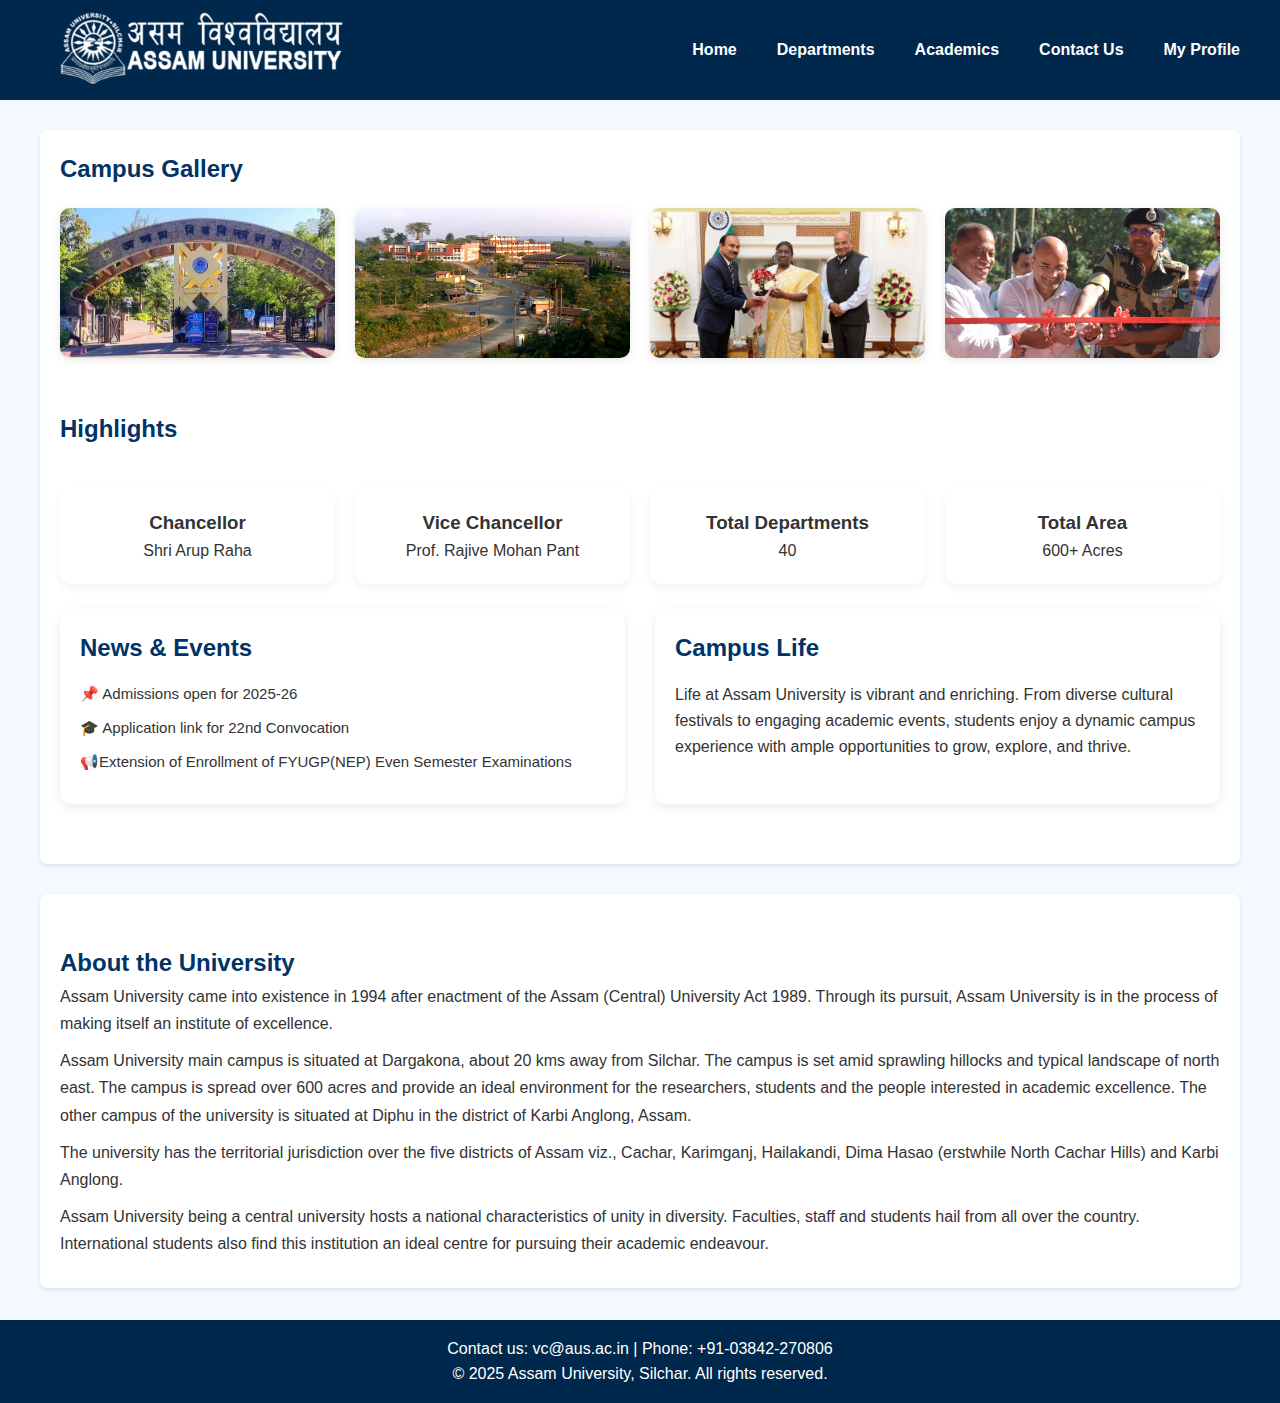
<file: index.html>
<!DOCTYPE html>
<html lang="en">
<head>
  <meta charset="UTF-8" />
  <meta name="viewport" content="width=device-width, initial-scale=1.0" />
  <title>Assam University | Home</title>
  <link rel="stylesheet" href="css/index.css" />
  <link rel="shortcut icon" href="img/fevicon.png" type="image/x-icon">
</head>
<body>
  <header>
    <div class="logo"><a href="index.html"><img src="img/AUS-LOGO.png" alt="AU Logo"></a></div>

    <nav>
      <ul>
        <li><a href="index.html">Home</a></li>
        <li>
          <a href="departments.html">Departments</a>
          <ul class="dropdown-menu">
            <li><a href="departments.html#cs">Computer Science</a></li>
            <li><a href="departments.html#me">Agriculture Engineering</a></li>
            <li><a href="departments.html#ee">Computer Science Engineering </a></li>
            <li><a href="departments.html#me">Electronics And Comunication Engineering</a></li>
          </ul>
        </li>
        <li>
          <a href="academics.html">Academics</a>
          <ul class="dropdown-menu">
            <li><a href="academics.html#ug">Undergraduate Programmes</a></li>
            <li><a href="academics.html#pg">Postgraduate Programmes</a></li>
            <li><a href="academics.html#res">Research</a></li>
          </ul>
        </li>
        <li>
          <a href="contact.html">Contact Us</a>
          <ul class="contact">
            <li><a href="contact.html#loc">Location</a></li>
            <li><a href="contact.html#sup">Support</a></li>
          </ul>
        </li>
        <li>
          <a href="profile.html">My Profile</a>
        </li>
      </ul>
    </nav>
  </header>

  
  <body class="homepage">
    <main class="container">
  
  
      <!-- Gallery Section -->
      <section class="gallery">
        <h2>Campus Gallery</h2>
        <div class="gallery-grid">
          <img src="img/campus1.png" alt="Campus 1">
          <img src="img/campus2.png" alt="Campus 2">
          <img src="img/event2.png" alt="Event1">
          <img src="img/event.png" alt="event2">
        </div><br><br>
        <h2>Highlights</h2>
      </section>
  
      <!-- Leadership & Stats -->
      <section class="highlights">
        <div class="highlight-card">
          <h3>Chancellor</h3>
          <p>Shri Arup Raha</p>
        </div>
  
        <div class="highlight-card">
          <h3>Vice Chancellor</h3>
          <p>Prof. Rajive Mohan Pant</p>
        </div>
  
        <div class="highlight-card">
          <h3>Total Departments</h3>
          <p>40</p>
        </div>
  
        <div class="highlight-card">
          <h3>Total Area</h3>
          <p>600+ Acres</p>
        </div>
      
      </section>
      <br>

        <!-- Top Section -->
      <section class="top-section">
        <div class="news-events">
          <h2>News & Events</h2>
          <ul>
            <li>📌 Admissions open for 2025-26</li>
            <li>🎓 Application link for 22nd Convocation</li>
            <li>📢Extension of Enrollment of FYUGP(NEP) Even Semester Examinations</li>
          </ul>
        </div>
  
        <div class="about-university">
          <h2>Campus Life</h2>
          <p>Life at Assam University is vibrant and enriching. From diverse cultural festivals to engaging academic events, students enjoy a dynamic campus experience with ample opportunities to grow, explore, and thrive.</p>

        </div>
      </section>

      
  
    </main>
  </body>
  

  <div class="container" id="about">
    <h2>About the University</h2>
    <p>
      Assam University came into existence in 1994 after enactment of the Assam (Central) University Act 1989. Through its pursuit, Assam University is in the process of making itself an institute of excellence.
    </p>
    <p>
      Assam University main campus is situated at Dargakona, about 20 kms away from Silchar. The campus is set amid sprawling hillocks and typical landscape of north east. The campus is spread over 600 acres and provide an ideal environment for the researchers, students and the people interested in academic excellence. The other campus of the university is situated at Diphu in the district of Karbi Anglong, Assam.
    </p>
    <p>
      The university has the territorial jurisdiction over the five districts of Assam viz., Cachar, Karimganj, Hailakandi, Dima Hasao (erstwhile North Cachar Hills) and Karbi Anglong.
    </p>
    <p>
      Assam University being a central university hosts a national characteristics of unity in diversity. Faculties, staff and students hail from all over the country. International students also find this institution an ideal centre for pursuing their academic endeavour.
    </p>
  </div>

  <footer>
    <p>Contact us: vc@aus.ac.in | Phone: +91-03842-270806</p>
    <p>&copy; 2025 Assam University, Silchar. All rights reserved.</p>
  </footer>
</body>
<script src="js/index.js"></script>
</html>
</file>
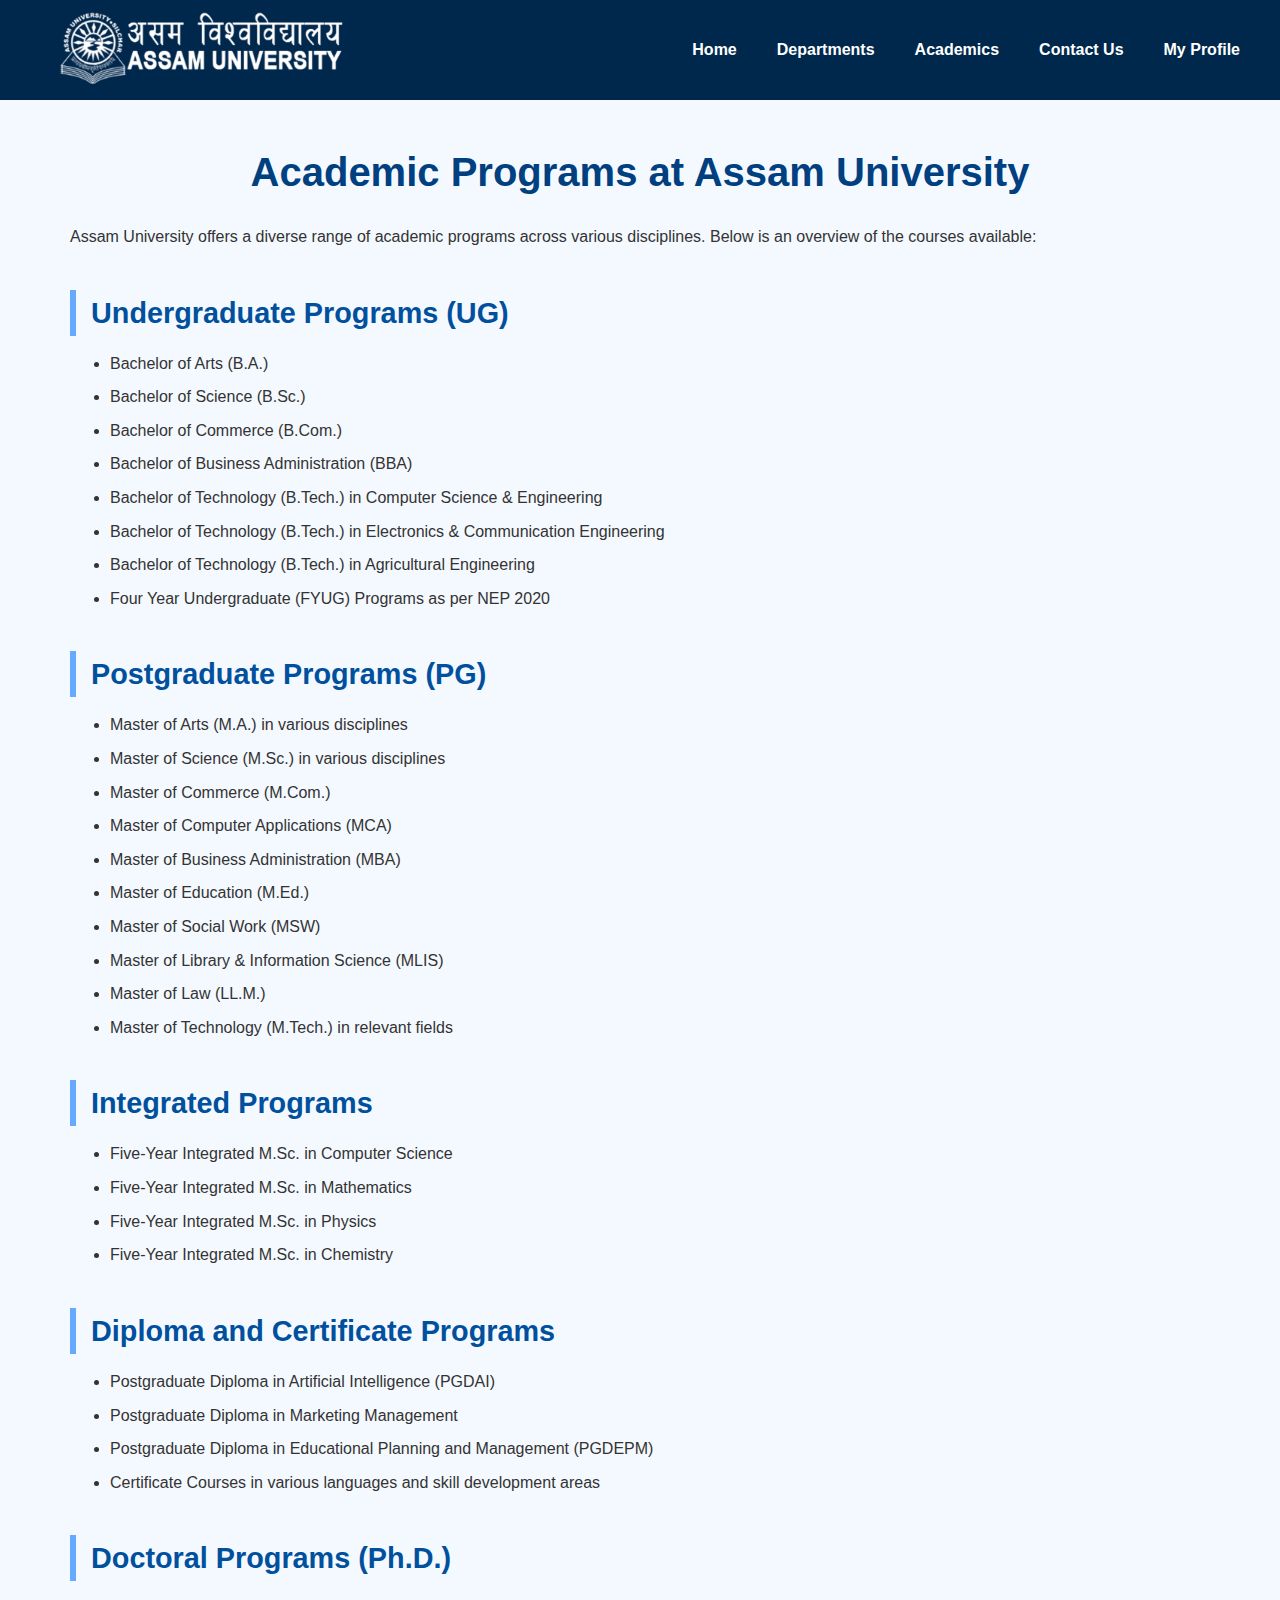
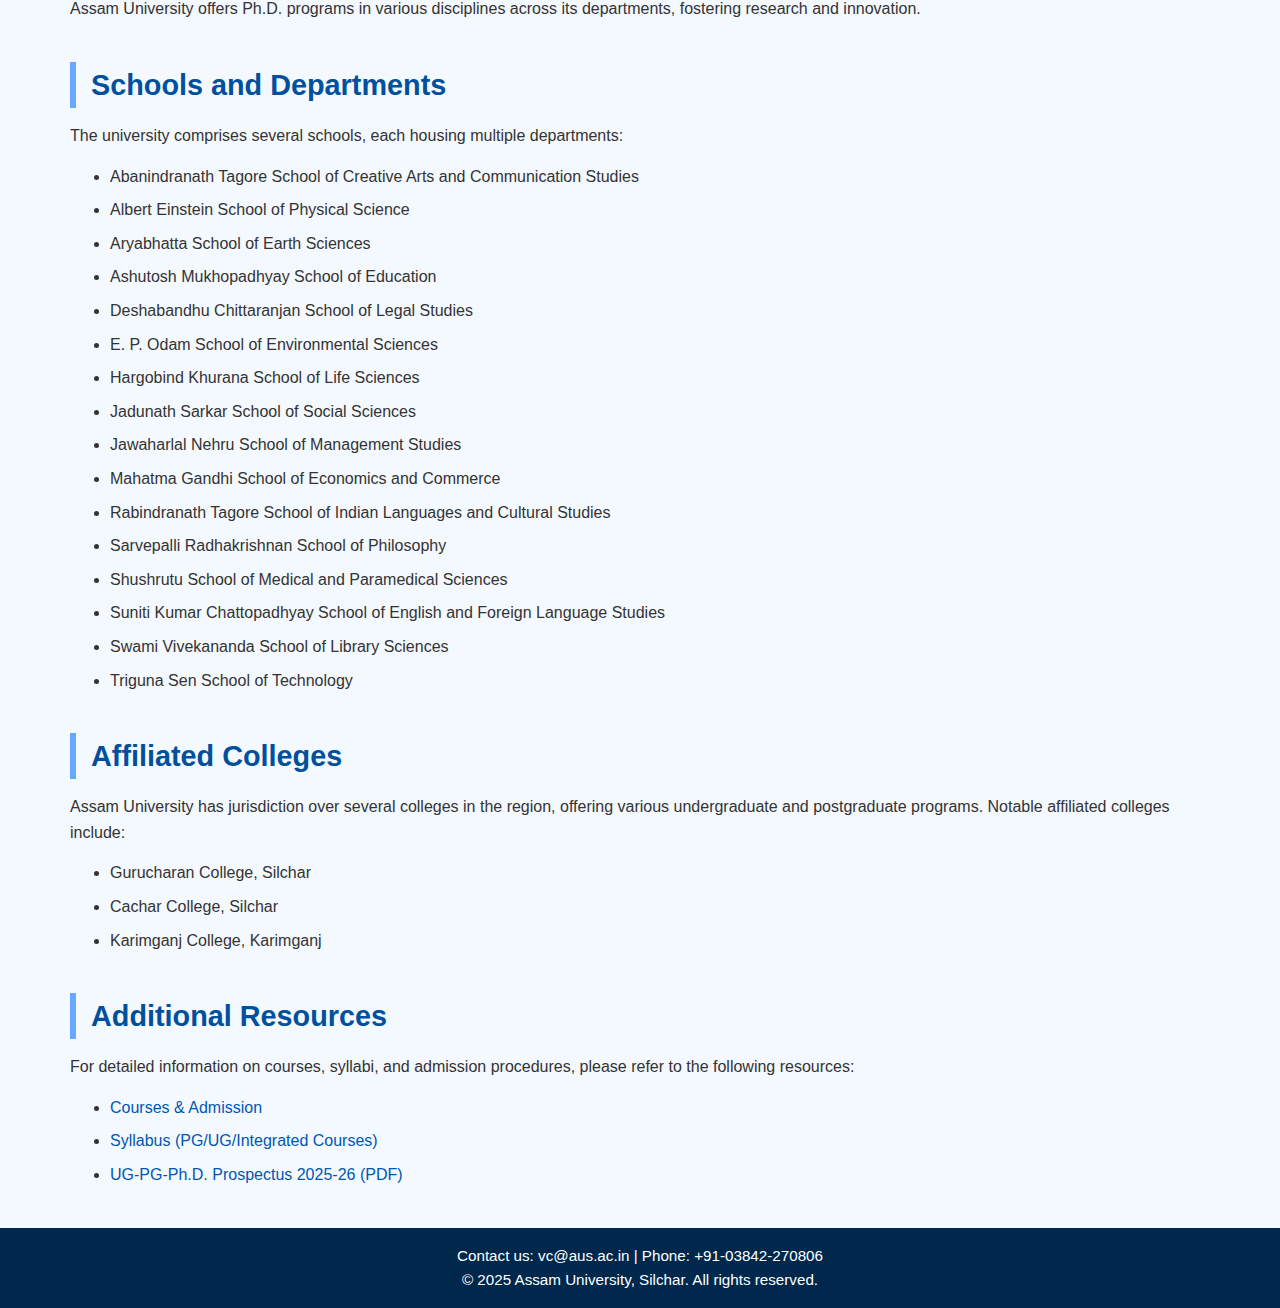
<file: academics.html>
<!DOCTYPE html>
<html lang="en">

<head>
  <meta charset="UTF-8" />
  <meta name="viewport" content="width=device-width, initial-scale=1.0" />
  <title>Assam University | Academics</title>
  <link rel="stylesheet" href="css/academics.css" />
  <link rel="shortcut icon" href="img/fevicon.png" type="image/x-icon">
</head>

<body>
  <header>
    <div class="logo"><a href="index.html"><img src="img/AUS-LOGO.png" alt="AU Logo"></a></div>
    <nav>
      <ul>
        <li><a href="index.html">Home</a></li>
        <li>
          <a href="departments.html">Departments</a>
          <ul class="dropdown-menu">
            <li><a href="#">Computer Science</a></li>
            <li><a href="#">Agriculture Engineering</a></li>
            <li><a href="#">Computer Science Engineering </a></li>
            <li><a href="#">Electronics And Comunication Engineering</a></li>
          </ul>
        </li>
        <li>
          <a href="academics.html">Academics</a>
          <ul class="dropdown-menu">
            <li><a href="#">Undergraduate Programmes</a></li>
            <li><a href="#">Postgraduate Programmes</a></li>
            <li><a href="#">Research</a></li>
          </ul>
        </li>
        <li>
          <a href="contact.html">Contact Us</a>
          <ul class="contact">
            <li><a href="contact.html#loc">Location</a></li>
            <li><a href="contact.html#sup">Support</a></li>
          </ul>
        </li>
        <li>
          <a href="profile.html">My Profile</a>
        </li>
      </ul>
    </nav>
  </header>
  <main class="container" id="academics">
    <h1>Academic Programs at Assam University</h1>
    <p>Assam University offers a diverse range of academic programs across various disciplines. Below is an overview of
      the courses available:</p>

    <section class="academic-section">
      <h2>Undergraduate Programs (UG)</h2>
      <ul>
        <li>Bachelor of Arts (B.A.)</li>
        <li>Bachelor of Science (B.Sc.)</li>
        <li>Bachelor of Commerce (B.Com.)</li>
        <li>Bachelor of Business Administration (BBA)</li>
        <li>Bachelor of Technology (B.Tech.) in Computer Science & Engineering</li>
        <li>Bachelor of Technology (B.Tech.) in Electronics & Communication Engineering</li>
        <li>Bachelor of Technology (B.Tech.) in Agricultural Engineering</li>
        <li>Four Year Undergraduate (FYUG) Programs as per NEP 2020</li>
      </ul>
    </section>

    <section class="academic-section">
      <h2>Postgraduate Programs (PG)</h2>
      <ul>
        <li>Master of Arts (M.A.) in various disciplines</li>
        <li>Master of Science (M.Sc.) in various disciplines</li>
        <li>Master of Commerce (M.Com.)</li>
        <li>Master of Computer Applications (MCA)</li>
        <li>Master of Business Administration (MBA)</li>
        <li>Master of Education (M.Ed.)</li>
        <li>Master of Social Work (MSW)</li>
        <li>Master of Library & Information Science (MLIS)</li>
        <li>Master of Law (LL.M.)</li>
        <li>Master of Technology (M.Tech.) in relevant fields</li>
      </ul>
    </section>

    <section class="academic-section">
      <h2>Integrated Programs</h2>
      <ul>
        <li>Five-Year Integrated M.Sc. in Computer Science</li>
        <li>Five-Year Integrated M.Sc. in Mathematics</li>
        <li>Five-Year Integrated M.Sc. in Physics</li>
        <li>Five-Year Integrated M.Sc. in Chemistry</li>
      </ul>
    </section>

    <section class="academic-section">
      <h2>Diploma and Certificate Programs</h2>
      <ul>
        <li>Postgraduate Diploma in Artificial Intelligence (PGDAI)</li>
        <li>Postgraduate Diploma in Marketing Management</li>
        <li>Postgraduate Diploma in Educational Planning and Management (PGDEPM)</li>
        <li>Certificate Courses in various languages and skill development areas</li>
      </ul>
    </section>

    <section class="academic-section">
      <h2>Doctoral Programs (Ph.D.)</h2>
      <p>Assam University offers Ph.D. programs in various disciplines across its departments, fostering research and
        innovation.</p>
    </section>

    <section class="academic-section">
      <h2>Schools and Departments</h2>
      <p>The university comprises several schools, each housing multiple departments:</p>
      <ul>
        <li>Abanindranath Tagore School of Creative Arts and Communication Studies</li>
        <li>Albert Einstein School of Physical Science</li>
        <li>Aryabhatta School of Earth Sciences</li>
        <li>Ashutosh Mukhopadhyay School of Education</li>
        <li>Deshabandhu Chittaranjan School of Legal Studies</li>
        <li>E. P. Odam School of Environmental Sciences</li>
        <li>Hargobind Khurana School of Life Sciences</li>
        <li>Jadunath Sarkar School of Social Sciences</li>
        <li>Jawaharlal Nehru School of Management Studies</li>
        <li>Mahatma Gandhi School of Economics and Commerce</li>
        <li>Rabindranath Tagore School of Indian Languages and Cultural Studies</li>
        <li>Sarvepalli Radhakrishnan School of Philosophy</li>
        <li>Shushrutu School of Medical and Paramedical Sciences</li>
        <li>Suniti Kumar Chattopadhyay School of English and Foreign Language Studies</li>
        <li>Swami Vivekananda School of Library Sciences</li>
        <li>Triguna Sen School of Technology</li>
      </ul>
    </section>

    <section class="academic-section">
      <h2>Affiliated Colleges</h2>
      <p>Assam University has jurisdiction over several colleges in the region, offering various undergraduate and
        postgraduate programs. Notable affiliated colleges include:</p>
      <ul>
        <li>Gurucharan College, Silchar</li>
        <li>Cachar College, Silchar</li>
        <li>Karimganj College, Karimganj</li>
      </ul>
    </section>

    <section class="academic-section">
      <h2>Additional Resources</h2>
      <p>For detailed information on courses, syllabi, and admission procedures, please refer to the following
        resources:</p>
      <ul>
        <li><a href="#" target="_blank">Courses & Admission</a></li>
        <li><a href="#" target="_blank">Syllabus
            (PG/UG/Integrated Courses)</a></li>
        <li><a href="#">UG-PG-Ph.D. Prospectus 2025-26 (PDF)</a></li>
      </ul>
    </section>
  </main>
  <footer>
    <p>Contact us: vc@aus.ac.in | Phone: +91-03842-270806</p>
    <p>&copy; 2025 Assam University, Silchar. All rights reserved.</p>
  </footer>
</body>
<script src="js/index.js"></script>
</html>
</file>
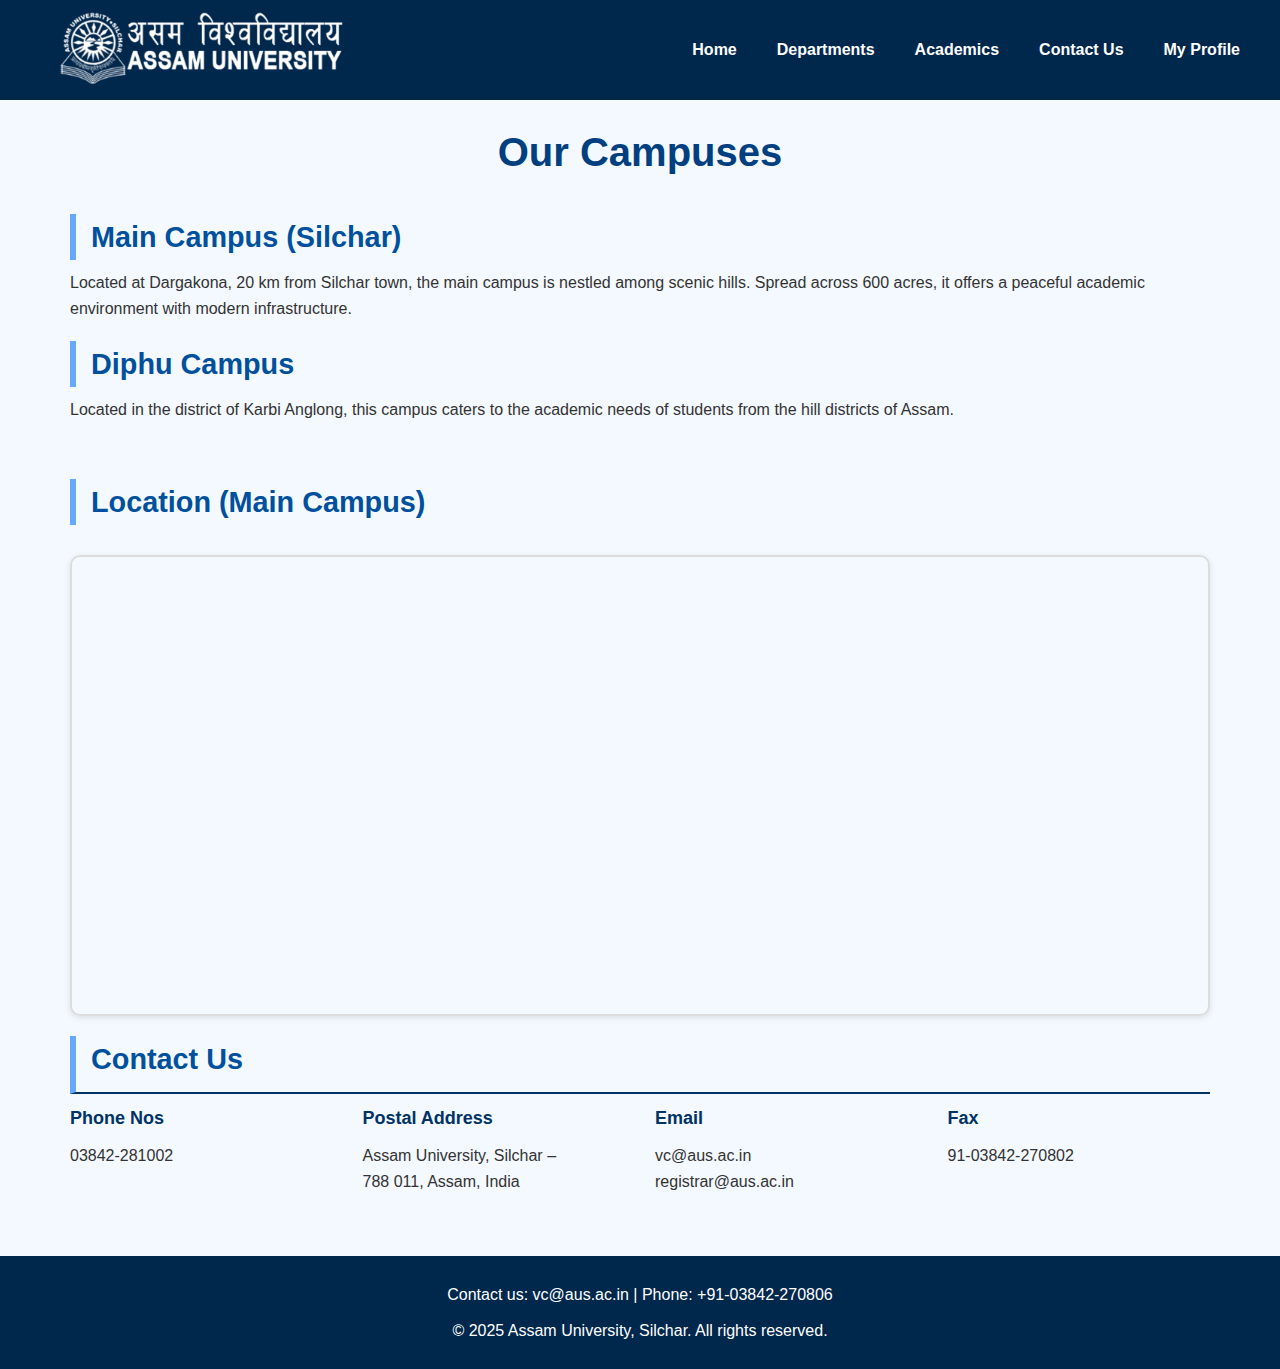
<file: contact.html>
<!DOCTYPE html>
<html lang="en">

<head>
  <meta charset="UTF-8" />
  <meta name="viewport" content="width=device-width, initial-scale=1.0" />
  <title>Assam University | Contact Us</title>
  <link rel="stylesheet" href="css/contact.css" />
  <link rel="shortcut icon" href="img/fevicon.png" type="image/x-icon">
</head>

<body class="contact-page">
  <header>
    <div class="logo">
      <a href="index.html"><img src="img/AUS-LOGO.png" alt="AU Logo" /></a>
    </div>
    <div class="hamburger" onclick="toggleMenu()">
      <div></div>
      <div></div>
      <div></div>
    </div>
    <nav>
      <ul id="navList">
        <li><a href="index.html">Home</a></li>
        <li>
          <a href="departments.html">Departments</a>
          <ul class="dropdown-menu">
            <li><a href="departments.html#cs">Computer Science</a></li>
            <li><a href="departments.html#me">Agriculture Engineering</a></li>
            <li><a href="departments.html#ee">Computer Science Engineering</a></li>
            <li><a href="departments.html#me">Electronics And Communication Engineering</a></li>
          </ul>
        </li>
        <li>
          <a href="academics.html">Academics</a>
          <ul class="dropdown-menu">
            <li><a href="academics.html#ug">Undergraduate Programmes</a></li>
            <li><a href="academics.html#pg">Postgraduate Programmes</a></li>
            <li><a href="academics.html#res">Research</a></li>
          </ul>
        </li>
        <li>
          <a href="contact.html">Contact Us</a>
          <ul class="contact">
            <li><a href="contact.html#loc">Location</a></li>
            <li><a href="contact.html#sup">Support</a></li>
          </ul>
        </li>
        <li><a href="profile.html">My Profile</a></li>
      </ul>
    </nav>
  </header>

  <div class="contact-container">
  <section class="contact-page">

  <main class="contact-page">
    <h1>Our Campuses</h1>
    <section>
      <h2>Main Campus (Silchar)</h2>
      <p>
        Located at Dargakona, 20 km from Silchar town, the main campus is nestled among scenic hills. Spread across 600
        acres, it offers a peaceful academic environment with modern infrastructure.
      </p>
    </section>

    <section>
      <h2>Diphu Campus</h2>
      <p>
        Located in the district of Karbi Anglong, this campus caters to the academic needs of students from the hill
        districts of Assam.
      </p>
      <br />
      <h2>Location (Main Campus)</h2>
    </section>

    <div class="map-section">
      <iframe
        src="https://www.google.com/maps/embed?pb=!1m18!1m12!1m3!1d3625.220246040544!2d92.74859327514612!3d24.6849544780443!2m3!1f0!2f0!3f0!3m2!1i1024!2i768!4f13.1!3m3!1m2!1s0x374e3827427b6f43%3A0x4556a6b3074df1de!2sAssam%20University%2C%20Silchar!5e0!3m2!1sen!2sin!4v1745915039084!5m2!1sen!2sin"
        width="100%" height="450" style="border:0;" allowfullscreen="" loading="lazy"
        referrerpolicy="no-referrer-when-downgrade"></iframe>
    </div>

    <section class="contact-us">
      <h2>Contact Us</h2>
      <div class="contact-grid">
        <div class="contact-item">
          <h4>Phone Nos</h4>
          <p>03842-281002</p>
        </div>
        <div class="contact-item">
          <h4>Postal Address</h4>
          <p>Assam University, Silchar –<br />788 011, Assam, India</p>
        </div>
        <div class="contact-item">
          <h4>Email</h4>
          <p>
            <a href="mailto:vc@aus.ac.in">vc@aus.ac.in</a><br />
            <a href="mailto:registrar@aus.ac.in">registrar@aus.ac.in</a>
          </p>
        </div>
        <div class="contact-item">
          <h4>Fax</h4>
          <p>91-03842-270802</p>
        </div>
      </div>
    </section>
  </main>

    </section>
</div>

  <footer>
    <p>Contact us: vc@aus.ac.in | Phone: +91-03842-270806</p>
    <p>&copy; 2025 Assam University, Silchar. All rights reserved.</p>
  </footer>

  <script>
    function toggleMenu() {
      const navList = document.getElementById("navList");
      navList.classList.toggle("show-menu");
    }
  </script>
</body>

</html>
</file>
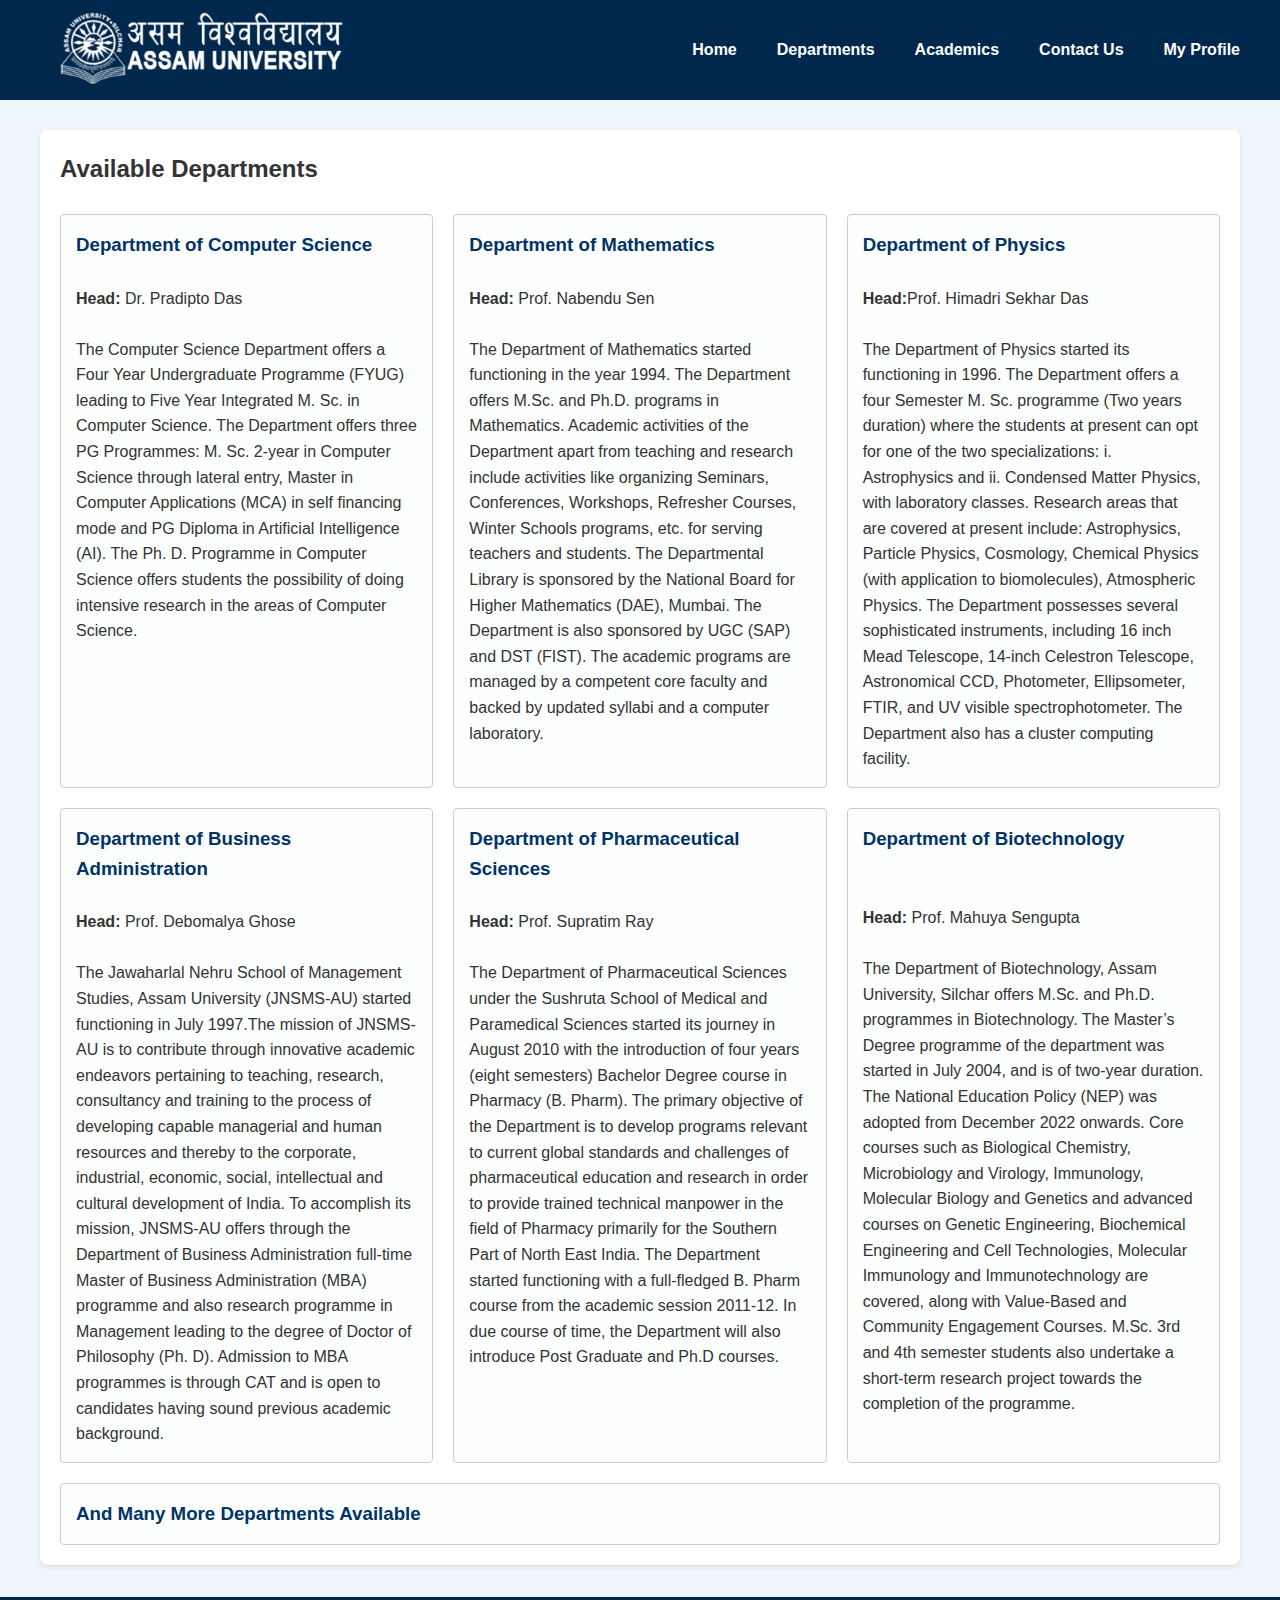
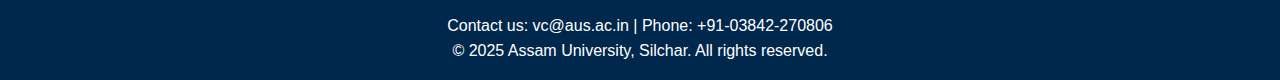
<file: departments.html>
<!DOCTYPE html>
<html lang="en">

<head>
    <meta charset="UTF-8" />
    <meta name="viewport" content="width=device-width, initial-scale=1.0" />
    <title>Assam University | Departments</title>
    <link rel="stylesheet" href="css/deparrtments.css" />
    <link rel="shortcut icon" href="img/fevicon.png" type="image/x-icon">
    <style>

    </style>
</head>

<body>
    <header>
        <div class="logo"><a href="index.html"><img src="img/AUS-LOGO.png" alt="AU Logo"></a></div>
        <nav>
            <ul>
                <li><a href="index.html">Home</a></li>
                <li>
                    <a href="departments.html">Departments</a>
                    <ul class="dropdown-menu">
                        <li><a href="departments.html#cs">Computer Science</a></li>
                        <li><a href="departments.html#me">Agriculture Engineering</a></li>
                        <li><a href="departments.html#ee">Computer Science Engineering </a></li>
                        <li><a href="departments.html#me">Electronics And Comunication Engineering</a></li>
                    </ul>
                </li>
                <li>
                    <a href="academics.html">Academics</a>
                    <ul class="dropdown-menu">
                        <li><a href="academics.html#ug">Undergraduate</a></li>
                        <li><a href="academics.html#pg">Postgraduate</a></li>
                        <li><a href="academics.html#res">Research</a></li>
                    </ul>
                </li>
                <li>
                    <a href="contact.html">Contact Us</a>
                    <ul class="dropdown-menu">
                        <li><a href="contact.html#loc">Location</a></li>
                        <li><a href="contact.html#sup">Support</a></li>
                    </ul>
                </li>
                <li>
                    <a href="profile.html">My Profile</a>
                </li>
            </ul>
        </nav>
    </header>

    <div class="container">
        <section>
            <h2>Available Departments</h2><br>
            <div class="departments">
                <!-- Computer Science Department -->
                <div class="department" id="computer science"> <a href="#">


                        <h3> Department of Computer Science</h3><br>
                        <p><strong>Head:</strong> Dr. Pradipto Das</p><br>
                        <p>
                            The Computer Science Department offers a Four Year Undergraduate Programme (FYUG) leading to
                            Five Year Integrated M. Sc. in Computer Science. The Department offers three PG Programmes:
                            M. Sc. 2-year in Computer Science through lateral entry, Master in Computer Applications
                            (MCA) in self financing mode and PG Diploma in Artificial Intelligence (AI). The Ph. D.
                            Programme in Computer Science offers students the possibility of doing intensive research in
                            the areas of Computer Science.
                        </p>
                    </a>
                </div>
                <!-- Mathematics Department -->
                <div class="department">
                    <h3>Department of Mathematics</h3><br>
                    <p><strong>Head:</strong> Prof. Nabendu Sen</p><br>
                    <p>
                        The Department of Mathematics started functioning in the year 1994. The Department offers M.Sc.
                        and Ph.D. programs in Mathematics. Academic activities of the Department apart from teaching and
                        research include activities like organizing Seminars, Conferences, Workshops, Refresher Courses,
                        Winter Schools programs, etc. for serving teachers and students. The Departmental Library is
                        sponsored by the National Board for Higher Mathematics (DAE), Mumbai. The Department is also
                        sponsored by UGC (SAP) and DST (FIST). The academic programs are managed by a competent core
                        faculty and backed by updated syllabi and a computer laboratory.
                    </p>
                </div>
                <!-- Physics Department -->
                <div class="department">
                    <h3>Department of Physics</h3><br>
                    <p><strong>Head:</strong>Prof. Himadri Sekhar Das</p><br>
                    <p>
                        The Department of Physics started its functioning in 1996. The Department offers a four Semester
                        M. Sc. programme (Two years duration) where the students at present can opt for one of the two
                        specializations: i. Astrophysics and ii. Condensed Matter Physics, with laboratory classes.
                        Research areas that are covered at present include: Astrophysics, Particle Physics, Cosmology,
                        Chemical Physics (with application to biomolecules), Atmospheric Physics. The Department
                        possesses several sophisticated instruments, including 16 inch Mead Telescope, 14-inch Celestron
                        Telescope, Astronomical CCD, Photometer, Ellipsometer, FTIR, and UV visible spectrophotometer.
                        The Department also has a cluster computing facility.
                    </p>
                </div>
                <!-- Business Department -->
                <div class="department">
                    <h3>Department of Business Administration</h3><br>
                    <p><strong>Head:</strong> Prof. Debomalya Ghose</p><br>
                    <p>
                        The Jawaharlal Nehru School of Management Studies, Assam University (JNSMS-AU) started
                        functioning in July 1997.The mission of JNSMS-AU is to contribute through innovative academic
                        endeavors pertaining to teaching, research, consultancy and training to the process of
                        developing capable managerial and human resources and thereby to the corporate, industrial,
                        economic, social, intellectual and cultural development of India. To accomplish its mission,
                        JNSMS-AU offers through the Department of Business Administration full-time Master of Business
                        Administration (MBA) programme and also research programme in Management leading to the degree
                        of Doctor of Philosophy (Ph. D). Admission to MBA programmes is through CAT and is open to
                        candidates having sound previous academic background.
                    </p>
                </div>
                <!-- Department of Pharmaceutical Sciences -->
                <div class="department">
                    <h3>Department of Pharmaceutical Sciences</h3><br>
                    <p><strong>Head:</strong> Prof. Supratim Ray</p><br>
                    <p>
                        The Department of Pharmaceutical Sciences under the Sushruta School of Medical and Paramedical 
                        Sciences started its journey in August 2010 with the introduction of four years (eight semesters) 
                        Bachelor Degree course in Pharmacy (B. Pharm). The primary objective of the Department is to develop 
                        programs relevant to current global standards and challenges of pharmaceutical education and research 
                        in order to provide trained technical manpower in the field of Pharmacy primarily for the Southern Part 
                        of North East India. The Department started functioning with a full-fledged B. Pharm course from the 
                        academic session 2011-12. In due course of time, the Department will also introduce Post Graduate and 
                        Ph.D courses.
                    </p>
                </div>
                <!-- Department of Biotechnology -->
                <div class="department">
                    <h3>Department of Biotechnology</h3><br><br>
                    <p><strong>Head:</strong> Prof. Mahuya Sengupta</p><br>
                    <p>
                        The Department of Biotechnology, Assam University, Silchar offers M.Sc. and Ph.D. programmes in Biotechnology. The Master’s Degree programme of the department was started in July 2004, and is of two-year duration. The National Education Policy (NEP) was adopted from December 2022 onwards. Core courses such as Biological Chemistry, Microbiology and Virology, Immunology, Molecular Biology and Genetics and advanced courses on Genetic Engineering, Biochemical Engineering and Cell Technologies, Molecular Immunology and Immunotechnology are covered, along with Value-Based and Community Engagement Courses. M.Sc. 3rd and 4th semester students also undertake a short-term research project towards the completion of the programme.
                    </p>
                </div>
                <div class="department">
                    <h3>
                        And Many More Departments Available
                    </h3>
                </div>
            </div>
        </section>
    </div>

    <footer>
        <p>Contact us: vc@aus.ac.in | Phone: +91-03842-270806</p>
        <p>&copy; 2025 Assam University, Silchar. All rights reserved.</p>
    </footer>
</body>
<script src="js/index.js"></script>
</html>
</file>
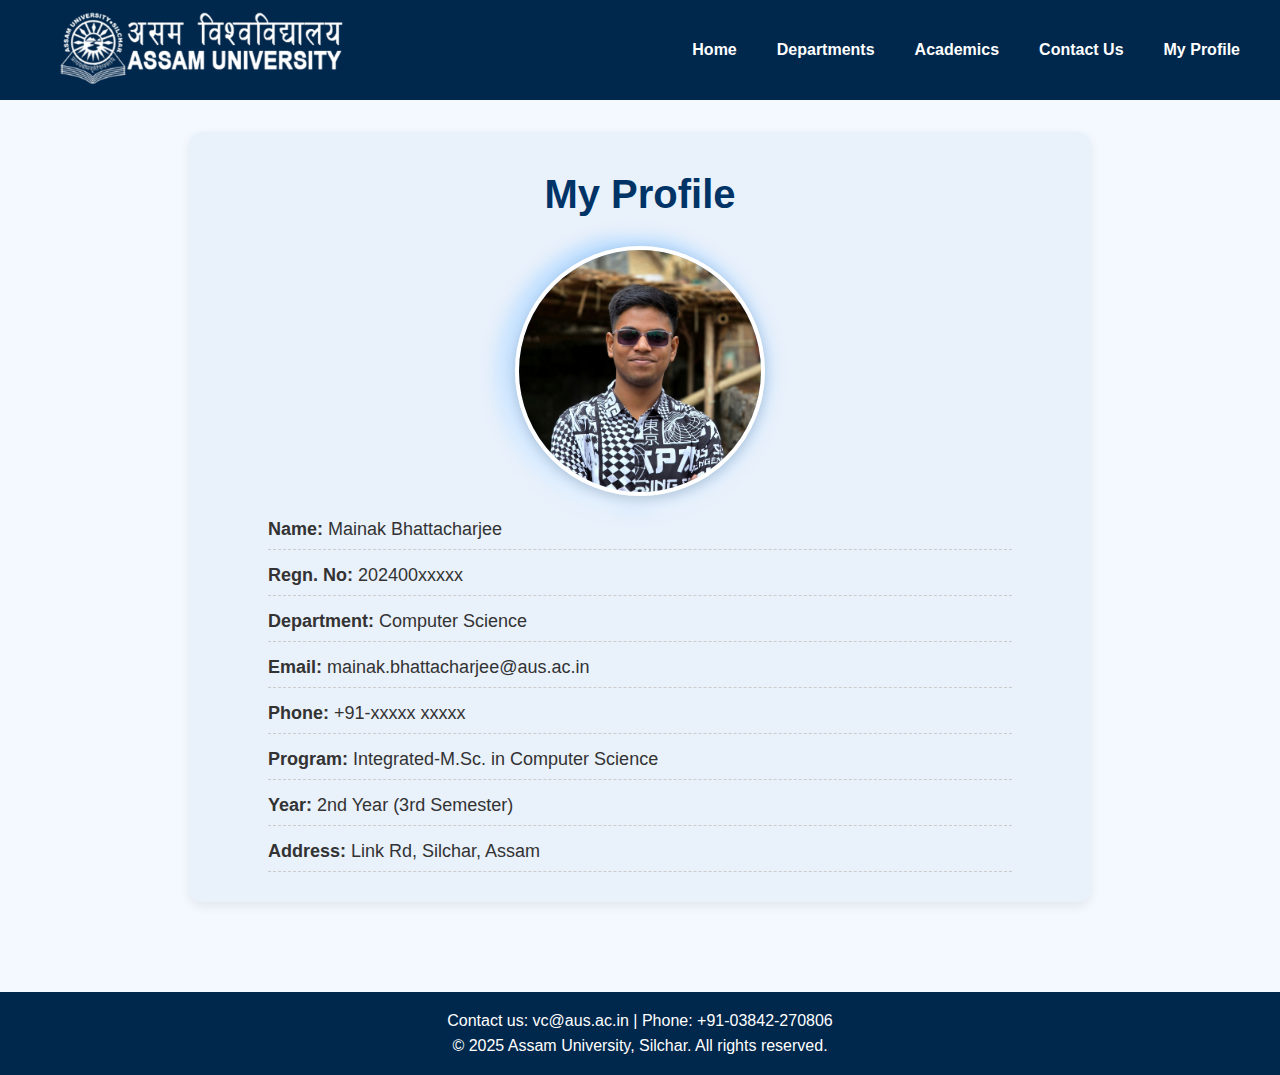
<file: profile.html>
<!DOCTYPE html>
<html lang="en">
<head>
  <meta charset="UTF-8" />
  <meta name="viewport" content="width=device-width, initial-scale=1.0" />
  <title>Assam University | My Profile</title>
  <link rel="stylesheet" href="css/profile.css" />
  <link rel="shortcut icon" href="img/fevicon.png" type="image/x-icon">
</head>
<body>
  <header>
    <div class="logo"><a href="index.html"><img src="img/AUS-LOGO.png" alt="AU Logo"></a></div>
    <nav>
      <ul>
        <li><a href="index.html">Home</a></li>
        <li>
          <a href="departments.html">Departments</a>
          <ul class="dropdown-menu">
            <li><a href="departments.html#cs">Computer Science</a></li>
            <li><a href="departments.html#me">Agriculture Engineering</a></li>
            <li><a href="departments.html#ee">Computer Science Engineering </a></li>
            <li><a href="departments.html#me">Electronics And Comunication Engineering</a></li>
          </ul>
        </li>
        <li>
          <a href="academics.html">Academics</a>
          <ul class="dropdown-menu">
            <li><a href="academics.html#ug">Undergraduate Programmes</a></li>
            <li><a href="academics.html#pg">Postgraduate Programmes</a></li>
            <li><a href="academics.html#res">Research</a></li>
          </ul>
        </li>
        <li>
          <a href="contact.html">Contact Us</a>
          <ul class="contact">
            <li><a href="contact.html#loc">Location</a></li>
            <li><a href="contact.html#sup">Support</a></li>
          </ul>
        </li>
        <li>
          <a href="profile.html">My Profile</a>
        </li>
      </ul>
    </nav>
  </header>

  <div class="profile-section">
  
  <h2>My Profile</h2>

  <div class="glow-ring">
  <div style="text-align: center; margin-bottom: 20px;">
    <img src="img/Mainak.jpg"  alt="Profile Photo" class="profile-photo">
  </div>
  </div>
    <div class="profile-info">
      <p><strong>Name:</strong> Mainak Bhattacharjee</p>
      <p><strong>Regn. No:</strong> 202400xxxxx</p>
      <p><strong>Department:</strong> Computer Science</p>
      <p><strong>Email:</strong> mainak.bhattacharjee@aus.ac.in</p>
      <p><strong>Phone:</strong> +91-xxxxx xxxxx</p>
      <p><strong>Program:</strong> Integrated-M.Sc. in Computer Science</p>
      <p><strong>Year:</strong> 2nd Year (3rd Semester)</p>
      <p><strong>Address:</strong> Link Rd, Silchar, Assam</p>

  </div>
</div>
  <br>
  <footer>
    <p>Contact us: vc@aus.ac.in | Phone: +91-03842-270806</p>
    <p>&copy; 2025 Assam University, Silchar. All rights reserved.</p>
  </footer>
</body>
<script src="js/index.js"></script>
</html>
</file>
<file: css/index.css>
/* Base Styles */

html, body {
  max-width: 100%;
  overflow-x: hidden;
}

* {
  margin: 0;
  padding: 0;
  box-sizing: border-box;
}

body {
  font-family: 'Helvetica Neue', Arial, sans-serif;
  line-height: 1.6;
  color: #333;
  background: #f4f9ff;
}

a {
  text-decoration: none;
  color: inherit;
}

ul {
  list-style: none;
}

/* Header & Navigation */
header {
  background-color: #00274C;
  padding: 0 2rem;
  display: flex;
  align-items: center;
  justify-content: space-between;
  height: 100px;
}

.logo img {
  height: 100px;
}

nav ul {
  display: flex;
  gap: 1.5rem;
}

nav ul li {
  position: relative;
}

nav a {
  color: #fff;
  font-weight: 600;
  padding: 0.5rem;
  display: block;
}

nav li:hover > a {
  background: #0054A6;
  border-radius: 4px;
}

/* Dropdown Menu */
.dropdown-menu,
.contact {
  display: none;
  position: absolute;
  top: 100%;
  left: 0;
  background: #fff;
  border-radius: 4px;
  box-shadow: 0 4px 8px rgba(0, 0, 0, 0.15);
  z-index: 10;
}

.dropdown-menu {
  min-width: 300px;
}

.contact {
  min-width: 160px;
}

.dropdown-menu li a,
.contact li a {
  color: #00274C;
  padding: 0.5rem 1rem;
}

.dropdown-menu li a:hover,
.contact li a:hover {
  background: #f0f0f0;
}

nav li:hover .dropdown-menu,
nav li:hover .contact {
  display: block;
}

/* Main Container */
.container {
  max-width: 1200px;
  margin: 30px auto;
  padding: 20px;
  background: #fff;
  border-radius: 8px;
  box-shadow: 0 2px 4px rgba(0, 0, 0, 0.1);
}

/* Gallery */
.gallery {
  margin-bottom: 40px;
}

.gallery h2 {
  font-size: 24px;
  margin-bottom: 20px;
  color: #003366;
}

.gallery-grid {
  display: grid;
  grid-template-columns: repeat(auto-fit, minmax(220px, 1fr));
  gap: 20px;
}

.gallery-grid img {
  width: 100%;
  height: 150px;
  object-fit: cover;
  border-radius: 10px;
  box-shadow: 0 2px 8px rgba(0, 0, 0, 0.1);
}

.gallery img {
  transition: transform 0.3s ease, box-shadow 0.3s ease;
}

.gallery img:hover {
  transform: scale(1.05);
  box-shadow: 0 8px 16px rgba(0, 0, 0, 0.2);
}


/* Highlights Section */
.highlights {
  display: grid;
  grid-template-columns: repeat(auto-fit, minmax(220px, 1fr));
  gap: 20px;
}

.highlight-card {
  background: #ffffff;
  padding: 20px;
  border-radius: 12px;
  text-align: center;
  box-shadow: 0 4px 10px rgba(0, 0, 0, 0.05);
}

.highlight-card img {
  width: 100px;
  height: 100px;
  object-fit: cover;
  border-radius: 50%;
  margin-bottom: 15px;
}

.highlight-card:hover {
  transform: scale(1.05);
  box-shadow: 0 8px 20px rgba(0, 0, 0, 0.1);
}

/* News & About Section */
.top-section {
  display: flex;
  gap: 30px;
  margin-bottom: 40px;
}

.news-events,
.about-university {
  flex: 1;
  background: #ffffff;
  padding: 20px;
  border-radius: 12px;
  box-shadow: 0 4px 12px rgba(0, 0, 0, 0.08);
}

.news-events h2,
.about-university h2 {
  color: #003366;
  margin-bottom: 15px;
}

.news-events ul li {
  margin-bottom: 10px;
  font-size: 15px;
}

/* About University Section */
#about h2 {
  font-size: 24px;
  margin-top: 30px;
  color: #003366;
}

#about p {
  margin-bottom: 10px;
  line-height: 1.7;
}

/* Footer */
footer {
  background: #00274C;
  color: #fff;
  text-align: center;
  padding: 1rem;
  margin-top: 2rem;
}
/* Responsive Styles */
@media (max-width: 1024px) {
  nav ul {
    flex-direction: column;
    background-color: #00274C;
    position: absolute;
    top: 100px;
    left: 0;
    width: 100%;
    display: none;
    padding: 1rem 0;
  }

  nav ul.show-menu {
    display: flex;
  }

  nav ul li {
    text-align: center;
  }

  .hamburger {
    display: block;
    cursor: pointer;
    padding: 0.5rem;
  }

  .hamburger div {
    width: 25px;
    height: 3px;
    background-color: #fff;
    margin: 4px 0;
    transition: 0.4s;
  }
}

/* Mobile Logo */
@media (max-width: 768px) {
  .top-section {
    flex-direction: column;
  }

  .gallery-grid {
    grid-template-columns: 1fr;
  }

  .highlights {
    grid-template-columns: 1fr;
  }
}

@media (max-width: 410px) {
  .logo img {
    max-width: 280px;
  }
}

@media (min-width: 450px) {
  .hamburger {
    display: block;
    margin-left: auto;
    position: relative;
    z-index: 10;
  }

  .navbar {
    justify-content: space-between;
  }

  .logo {
    max-width: 120px;
  }
}
</file>
<file: css/academics.css>
/* Base Styles */

html, body {
  max-width: 100%;
  overflow-x: hidden;
}

* {
  margin: 0;
  padding: 0;
  box-sizing: border-box;
}

body {
  font-family: 'Helvetica Neue', Arial, sans-serif;
  line-height: 1.6;
  color: #333;
  background: #f4f9ff;
}

a {
  text-decoration: none;
  color: inherit;
}

ul {
  list-style: none;
}

/* Header & Navigation */
header {
  background-color: #00274C;
  padding: 0 2rem;
  display: flex;
  align-items: center;
  justify-content: space-between;
  height: 100px;
}

.logo img {
  height: 100px;
}

nav ul {
  display: flex;
  gap: 1.5rem;
}

nav ul li {
  position: relative;
}

nav a {
  color: #fff;
  font-weight: 600;
  padding: 0.5rem;
  display: block;
}

nav li:hover > a {
  background: #0054A6;
  border-radius: 4px;
}

/* Dropdown Menu */
.dropdown-menu,
.contact {
  display: none;
  position: absolute;
  top: 100%;
  left: 0;
  background: #fff;
  border-radius: 4px;
  box-shadow: 0 4px 8px rgba(0, 0, 0, 0.15);
  z-index: 10;
}

.dropdown-menu {
  min-width: 300px;
}

.contact {
  min-width: 160px;
}

.dropdown-menu li a,
.contact li a {
  color: #00274C;
  padding: 0.5rem 1rem;
}

.dropdown-menu li a:hover,
.contact li a:hover {
  background: #f0f0f0;
}

nav li:hover .dropdown-menu,
nav li:hover .contact {
  display: block;
}

/* Reset and Base Styles */
* {
  margin: 0;
  padding: 0;
  box-sizing: border-box;
}

body {
  font-family: 'Helvetica Neue', Arial, sans-serif;
  line-height: 1.6;
  background-color: #f4f9ff; /* soft blue tint */
  color: #333;
}

a {
  text-decoration: none;
  color: #0056b3;
}

a:hover {
  text-decoration: underline;
}

/* Container Styling */
.container {
  max-width: 1200px;
  margin: 40px auto;
  padding: 0 30px;
}

/* Main Heading */
.container h1 {
  text-align: center;
  font-size: 2.5rem;
  color: #004080;
  margin-bottom: 20px;
}

/* Section Titles */
.academic-section h2 {
  font-size: 1.8rem;
  color: #00509e;
  margin-top: 40px;
  margin-bottom: 15px;
  border-left: 6px solid #66aaff;
  padding-left: 15px;
}

/* Section Paragraphs */
.academic-section p {
  font-size: 1rem;
  margin-bottom: 15px;
}

/* Section Lists */
.academic-section ul {
  list-style: disc;
  padding-left: 40px;
  margin-bottom: 20px;
}

.academic-section ul li {
  margin-bottom: 8px;
  font-size: 1rem;
}

/* Footer */
footer {
  background-color: #00274C;
  color: #fff;
  text-align: center;
  padding: 1rem;
  margin-top: 2rem;
  font-size: 0.95rem;
}

/* Responsive Design */
@media (max-width: 768px) {
  .container {
    padding: 0 15px;
  }

  .container h1 {
    font-size: 2rem;
  }

  .academic-section h2 {
    font-size: 1.4rem;
  }
}


/* Footer */
footer {
  background: #00274C;
  color: #fff;
  text-align: center;
  padding: 1rem;
  margin-top: 2rem;
}
/* Responsive Styles */
@media (max-width: 1024px) {
  nav ul {
    flex-direction: column;
    background-color: #00274C;
    position: absolute;
    top: 100px;
    left: 0;
    width: 100%;
    display: none;
    padding: 1rem 0;
  }

  nav ul.show-menu {
    display: flex;
  }

  nav ul li {
    text-align: center;
  }

  .hamburger {
    display: block;
    cursor: pointer;
    padding: 0.5rem;
  }

  .hamburger div {
    width: 25px;
    height: 3px;
    background-color: #fff;
    margin: 4px 0;
    transition: 0.4s;
  }
}

@media (max-width: 768px) {
  .top-section {
    flex-direction: column;
  }

  .gallery-grid {
    grid-template-columns: 1fr;
  }

  .highlights {
    grid-template-columns: 1fr;
  }
}
* {
  margin: 0;
  padding: 0;
  box-sizing: border-box;
}

body {
  overflow-x: hidden;
}

/* Mobile Logo */
@media (max-width: 768px) {
  .top-section {
    flex-direction: column;
  }

  .gallery-grid {
    grid-template-columns: 1fr;
  }

  .highlights {
    grid-template-columns: 1fr;
  }
}

@media (max-width: 410px) {
  .logo img {
    max-width: 280px;
  }
}

@media (min-width: 450px) {
  .hamburger {
    display: block;
    margin-left: auto;
    position: relative;
    z-index: 10;
  }

  .navbar {
    justify-content: space-between;
  }

  .logo {
    max-width: 120px;
  }
}
</file>
<file: css/contact.css>
/* Base Styles */

html, body {
  max-width: 100%;
  overflow-x: hidden;
}

* {
  margin: 0;
  padding: 0;
  box-sizing: border-box;
}

body {
  font-family: 'Helvetica Neue', Arial, sans-serif;
  line-height: 1.6;
  color: #333;
  background: #f4f9ff;
}

a {
  text-decoration: none;
  color: inherit;
}

ul {
  list-style: none;
}

/* Header & Navigation */
header {
  background-color: #00274C;
  padding: 0 2rem;
  display: flex;
  align-items: center;
  justify-content: space-between;
  height: 100px;
}

.logo img {
  height: 100px;
}

nav ul {
  display: flex;
  gap: 1.5rem;
}

nav ul li {
  position: relative;
}

nav a {
  color: #fff;
  font-weight: 600;
  padding: 0.5rem;
  display: block;
}

nav li:hover > a {
  background: #0054A6;
  border-radius: 4px;
}

/* Dropdown Menu */
.dropdown-menu,
.contact {
  display: none;
  position: absolute;
  top: 100%;
  left: 0;
  background: #fff;
  border-radius: 4px;
  box-shadow: 0 4px 8px rgba(0, 0, 0, 0.15);
  z-index: 10;
}

.dropdown-menu {
  min-width: 300px;
}

.contact {
  min-width: 160px;
}

.dropdown-menu li a,
.contact li a {
  color: #00274C;
  padding: 0.5rem 1rem;
}

.dropdown-menu li a:hover,
.contact li a:hover {
  background: #f0f0f0;
}

nav li:hover .dropdown-menu,
nav li:hover .contact {
  display: block;
}

* Contact Page Main Styling */
.contact-page {
  max-width: 1200px;
  margin: 40px auto;
  padding: 20px;
}

.contact-page h1 {
  text-align: center;
  font-size: 2.5rem;
  color: #004080;
  margin-bottom: 30px;
}

.contact-page section h2 {
  font-size: 1.8rem;
  color: #00509e;
  margin-top: 20px;
  border-left: 6px solid #66aaff;
  padding-left: 15px;
  margin-bottom: 10px;
}

.contact-page p {
  margin: 10px 0;
  font-size: 16px;
}

/* Map Section */
.map-section {
  margin-top: 30px;
  border: 2px solid #ddd;
  box-shadow: 0 2px 6px rgba(0, 0, 0, 0.1);
  overflow: hidden;
  border-radius: 10px;
}

.map-section iframe {
  width: 100%;
  height: 450px;
  border: none;
}

/* Contact Info Section */
.contact-container {
  max-width: 1200px;
  margin: 0 auto;
  padding: 20px 30px;
}

@media (max-width: 768px) {
  .contact-container {
    padding: 15px;
  }
}


.contact-us h2 {
  font-size: 2rem;
  color: #003366;
  border-bottom: 2px solid #003366;
  padding-bottom: 10px;
  margin-bottom: 30px;
}

.contact-grid {
  display: grid;
  grid-template-columns: repeat(auto-fit, minmax(220px, 1fr));
  gap: 30px;
}

.contact-item h4 {
  font-size: 18px;
  color: #003366;
  margin-bottom: 10px;
}

.contact-item p,
.contact-item a {
  font-size: 16px;
  line-height: 1.6;
  color: #333;
}

.contact-item a:hover {
  color: #0056b3;
  text-decoration: underline;
}

/* Footer */
footer {
  background: #00274C;
  color: #fff;
  text-align: center;
  padding: 1rem;
  margin-top: 2rem;
}
/* Responsive Styles */
@media (max-width: 1024px) {
  nav ul {
    flex-direction: column;
    background-color: #00274C;
    position: absolute;
    top: 100px;
    left: 0;
    width: 100%;
    display: none;
    padding: 1rem 0;
  }

  nav ul.show-menu {
    display: flex;
  }

  nav ul li {
    text-align: center;
  }

  .hamburger {
    display: block;
    cursor: pointer;
    padding: 0.5rem;
  }

  .hamburger div {
    width: 25px;
    height: 3px;
    background-color: #fff;
    margin: 4px 0;
    transition: 0.4s;
  }
}

@media (max-width: 768px) {
  .top-section {
    flex-direction: column;
  }

  .gallery-grid {
    grid-template-columns: 1fr;
  }

  .highlights {
    grid-template-columns: 1fr;
  }
}
* {
  margin: 0;
  padding: 0;
  box-sizing: border-box;
}

body {
  overflow-x: hidden;
}

/* Mobile Logo */
@media (max-width: 768px) {
  .top-section {
    flex-direction: column;
  }

  .gallery-grid {
    grid-template-columns: 1fr;
  }

  .highlights {
    grid-template-columns: 1fr;
  }
}

@media (max-width: 410px) {
  .logo img {
    max-width: 280px;
  }
}

@media (min-width: 450px) {
  .hamburger {
    display: block;
    margin-left: auto;
    position: relative;
    z-index: 10;
  }

  .navbar {
    justify-content: space-between;
  }

  .logo {
    max-width: 120px;
  }
}
</file>
<file: css/deparrtments.css>
/* Base Styles */

html, body {
  max-width: 100%;
  overflow-x: hidden;
}

* {
  margin: 0;
  padding: 0;
  box-sizing: border-box;
}

body {
  font-family: 'Helvetica Neue', Arial, sans-serif;
  line-height: 1.6;
  color: #333;
  background: #f4f9ff;
}

a {
  text-decoration: none;
  color: inherit;
}

ul {
  list-style: none;
}

/* Header & Navigation */
header {
  background-color: #00274C;
  padding: 0 2rem;
  display: flex;
  align-items: center;
  justify-content: space-between;
  height: 100px;
}

.logo img {
  height: 100px;
}

nav ul {
  display: flex;
  gap: 1.5rem;
}

nav ul li {
  position: relative;
}

nav a {
  color: #fff;
  font-weight: 600;
  padding: 0.5rem;
  display: block;
}

nav li:hover > a {
  background: #0054A6;
  border-radius: 4px;
}

/* Dropdown Menu */
.dropdown-menu,
.contact {
  display: none;
  position: absolute;
  top: 100%;
  left: 0;
  background: #fff;
  border-radius: 4px;
  box-shadow: 0 4px 8px rgba(0, 0, 0, 0.15);
  z-index: 10;
}

.dropdown-menu {
  min-width: 300px;
}

.contact {
  min-width: 160px;
}

.dropdown-menu li a,
.contact li a {
  color: #00274C;
  padding: 0.5rem 1rem;
}

.dropdown-menu li a:hover,
.contact li a:hover {
  background: #f0f0f0;
}

nav li:hover .dropdown-menu,
nav li:hover .contact {
  display: block;
}

/* Base Styles */
* {
  margin: 0;
  padding: 0;
  box-sizing: border-box;
}

body {
  font-family: 'Helvetica Neue', Arial, sans-serif;
  line-height: 1.6;
  color: #333;
  background: #eef6fc; 
}

/* Page Container  */
.container {
  max-width: 1200px;
  margin: 30px auto;
  padding: 20px;
  background: #ffffff;
  border-radius: 8px;
  box-shadow: 0 2px 4px rgba(0, 0, 0, 0.1);
}

/*  Departments Grid */
.departments {
  display: flex;
  flex-wrap: wrap;
  gap: 20px;
}

/* Department Box */
.department {
  flex: 1 1 300px;
  border: 1px solid #ccc;
  padding: 15px;
  border-radius: 4px;
  background: #fdfefe;
  transition: transform 0.3s ease, box-shadow 0.3s ease;
}

.department:hover {
  transform: translateY(-5px);
  box-shadow: 0 4px 12px rgba(0, 0, 0, 0.15);
}

.department h3 {
  margin-top: 0;
  color: #003366;
}


/* Footer */
footer {
  background: #00274C;
  color: #fff;
  text-align: center;
  padding: 1rem;
  margin-top: 2rem;
}
/* Responsive Styles */
@media (max-width: 1024px) {
  nav ul {
    flex-direction: column;
    background-color: #00274C;
    position: absolute;
    top: 100px;
    left: 0;
    width: 100%;
    display: none;
    padding: 1rem 0;
  }

  nav ul.show-menu {
    display: flex;
  }

  nav ul li {
    text-align: center;
  }

  .hamburger {
    display: block;
    cursor: pointer;
    padding: 0.5rem;
  }

  .hamburger div {
    width: 25px;
    height: 3px;
    background-color: #fff;
    margin: 4px 0;
    transition: 0.4s;
  }
}

@media (max-width: 768px) {
  .top-section {
    flex-direction: column;
  }

  .gallery-grid {
    grid-template-columns: 1fr;
  }

  .highlights {
    grid-template-columns: 1fr;
  }
}
* {
  margin: 0;
  padding: 0;
  box-sizing: border-box;
}

body {
  overflow-x: hidden;
}

/* Mobile Logo */
@media (max-width: 768px) {
  .top-section {
    flex-direction: column;
  }

  .gallery-grid {
    grid-template-columns: 1fr;
  }

  .highlights {
    grid-template-columns: 1fr;
  }
}

@media (max-width: 410px) {
  .logo img {
    max-width: 280px;
  }
}

@media (min-width: 450px) {
  .hamburger {
    display: block;
    margin-left: auto;
    position: relative;
    z-index: 10;
  }

  .navbar {
    justify-content: space-between;
  }

  .logo {
    max-width: 120px;
  }
}
</file>
<file: css/profile.css>
/* Base Styles */

html, body {
  max-width: 100%;
  overflow-x: hidden;
}

* {
  margin: 0;
  padding: 0;
  box-sizing: border-box;
}

body {
  font-family: 'Helvetica Neue', Arial, sans-serif;
  line-height: 1.6;
  color: #333;
  background: #f4f9ff;
}

a {
  text-decoration: none;
  color: inherit;
}

ul {
  list-style: none;
}

/* Header & Navigation */
header {
  background-color: #00274C;
  padding: 0 2rem;
  display: flex;
  align-items: center;
  justify-content: space-between;
  height: 100px;
}

.logo img {
  height: 100px;
}

nav ul {
  display: flex;
  gap: 1.5rem;
}

nav ul li {
  position: relative;
}

nav a {
  color: #fff;
  font-weight: 600;
  padding: 0.5rem;
  display: block;
}

nav li:hover > a {
  background: #0054A6;
  border-radius: 4px;
}

/* Dropdown Menu */
.dropdown-menu,
.contact {
  display: none;
  position: absolute;
  top: 100%;
  left: 0;
  background: #fff;
  border-radius: 4px;
  box-shadow: 0 4px 8px rgba(0, 0, 0, 0.15);
  z-index: 10;
}

.dropdown-menu {
  min-width: 300px;
}

.contact {
  min-width: 160px;
}

.dropdown-menu li a,
.contact li a {
  color: #00274C;
  padding: 0.5rem 1rem;
}

.dropdown-menu li a:hover,
.contact li a:hover {
  background: #f0f0f0;
}

nav li:hover .dropdown-menu,
nav li:hover .contact {
  display: block;
}

.profile-section {
  background-color: #e9f1fb;
  border-radius: 12px;
  box-shadow: 0 4px 12px rgba(0, 0, 0, 0.08);
  padding: 30px;
  margin: 2rem auto;
  max-width: 900px; /* Limits width on big screens */
}

.profile-section h2 {
  font-size: 2.5rem;
  margin-bottom: 20px;
  color: #003366;
  text-align: center;
}

.profile-info {
  display: flex;
  flex-direction: column;
  gap: 12px;
  font-size: 16px;
  padding: 0 1rem;
}

.profile-info p {
  border-bottom: 1px dashed #ccc;
  padding-bottom: 6px;
  margin: 0;
  line-height: 1.5;
}

.profile-photo-container {
  text-align: center;
  margin-bottom: 20px;
}

.profile-photo {
  width: 200px;
  height: 200px;
  object-fit: cover;
  border-radius: 50%;
  border: 4px solid #0054A6;
  box-shadow: 0 4px 12px rgba(0, 39, 76, 0.2);
}

/* Responsive tweaks */
@media screen and (min-width: 768px) {
  .profile-info {
    font-size: 18px;
    padding: 0 3rem;
  }

  .profile-photo {
    width: 220px;
    height: 220px;
  }
}

.glow-ring {
  position: relative;
  width: 270px;
  height: 270px;
  margin: 0 auto;
}

.glow-ring::before {
  content: '';
  position: absolute;
  top: -10px;
  left: -10px;
  width: 100%;
  height: 100%;
  border-radius: 50%;
  border: 3px solid transparent;
  background: conic-gradient(from 0deg, #b3d9ff, #e6f2ff, #b3d9ff);
  animation: rotateRing 4s linear infinite;
  filter: blur(8px);
  z-index: 0;
}

.profile-photo {
  position: relative;
  width: 250px;
  height: 250px;
  object-fit: cover;
  border-radius: 50%;
  border: 4px solid #ffffff;
  z-index: 1;
}

@keyframes rotateRing {
  0% {
    transform: rotate(0deg);
  }
  100% {
    transform: rotate(360deg);
  }
}

/* Footer */
footer {
  background: #00274C;
  color: #fff;
  text-align: center;
  padding: 1rem;
  margin-top: 2rem;
}
/* Responsive Styles */
@media (max-width: 1024px) {
  nav ul {
    flex-direction: column;
    background-color: #00274C;
    position: absolute;
    top: 100px;
    left: 0;
    width: 100%;
    display: none;
    padding: 1rem 0;
  }

  nav ul.show-menu {
    display: flex;
  }

  nav ul li {
    text-align: center;
  }

  .hamburger {
    display: block;
    cursor: pointer;
    padding: 0.5rem;
  }

  .hamburger div {
    width: 25px;
    height: 3px;
    background-color: #fff;
    margin: 4px 0;
    transition: 0.4s;
  }
}

@media (max-width: 768px) {
  .top-section {
    flex-direction: column;
  }

  .gallery-grid {
    grid-template-columns: 1fr;
  }

  .highlights {
    grid-template-columns: 1fr;
  }
}
* {
  margin: 0;
  padding: 0;
  box-sizing: border-box;
}

body {
  overflow-x: hidden;
}

/* Mobile Logo */
@media (max-width: 768px) {
  .top-section {
    flex-direction: column;
  }

  .gallery-grid {
    grid-template-columns: 1fr;
  }

  .highlights {
    grid-template-columns: 1fr;
  }
}

@media (max-width: 410px) {
  .logo img {
    max-width: 280px;
  }
}

@media (min-width: 450px) {
  .hamburger {
    display: block;
    margin-left: auto;
    position: relative;
    z-index: 10;
  }

  .navbar {
    justify-content: space-between;
  }

  .logo {
    max-width: 120px;
  }
}
</file>
